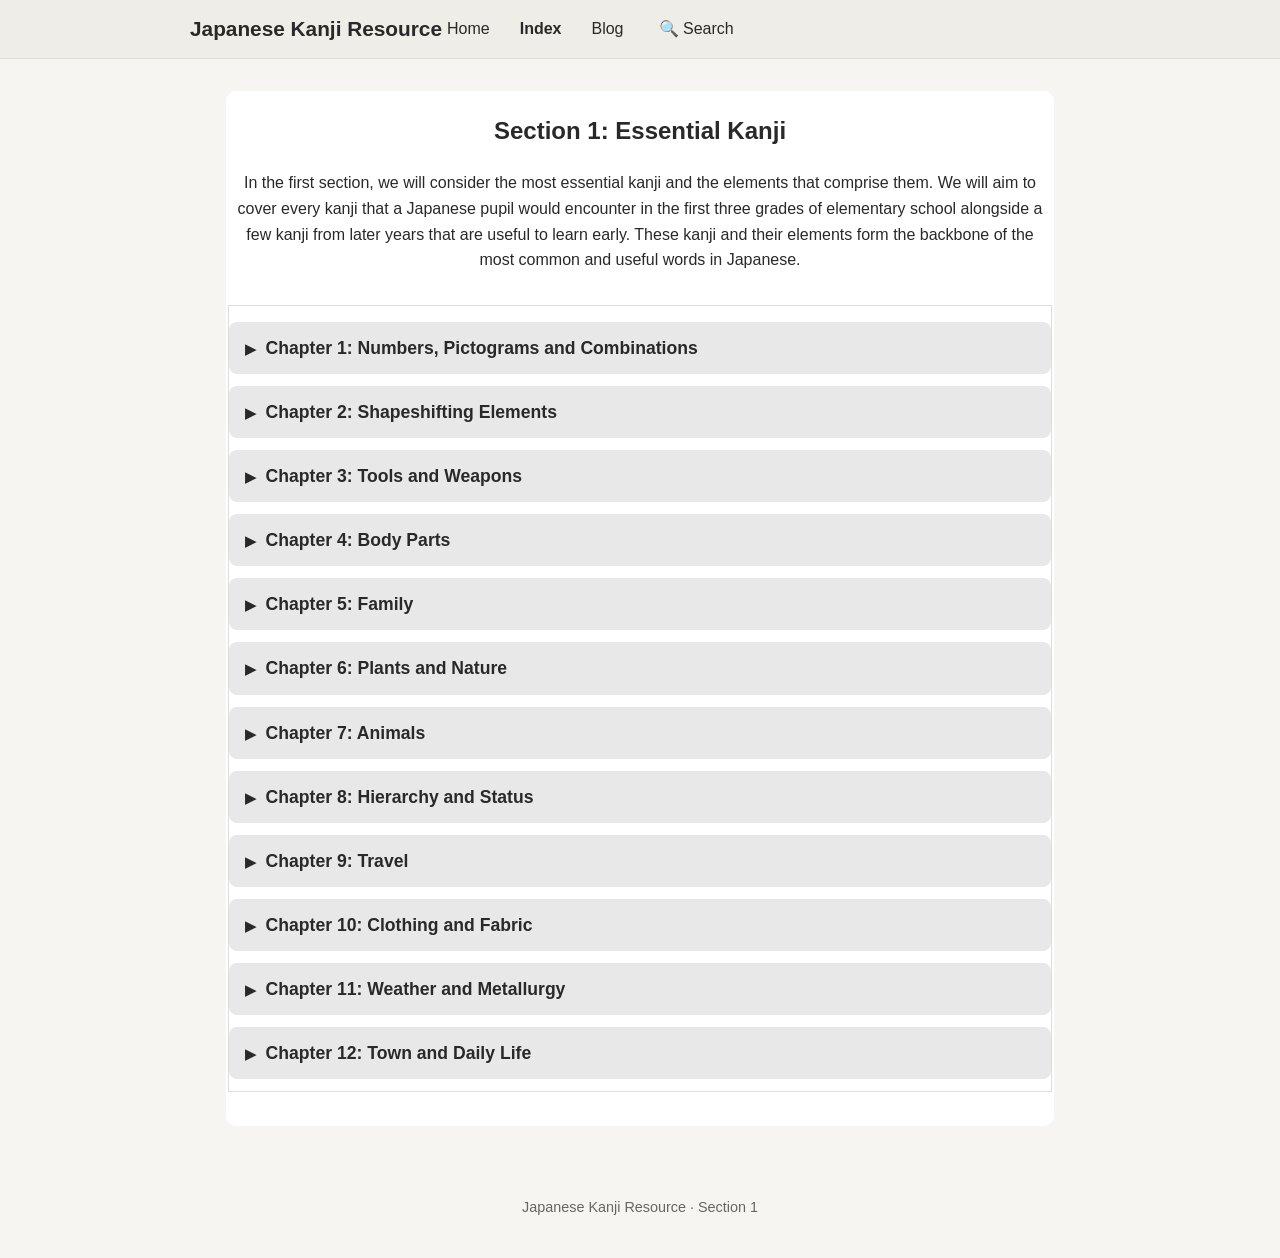
<file: index.html>
<!DOCTYPE html>
<html lang="en">
<head>
    <meta charset="UTF-8">
    <meta name="viewport" content="width=device-width, initial-scale=1.0">

    <title>Kanji Resource</title>

    <link rel="stylesheet" href="css/style.css">
</head>

<!--Create the main part of the website-->
<body>

    <div id="site-header"></div>

    <main>
        <section>
            <h2>Section 1: Essential Kanji</h2>
            <p>
                In the first section, we will consider the most essential kanji and the elements that comprise them.
                We will aim to cover every kanji that a Japanese pupil would encounter 
                in the first three grades of elementary school alongside a few kanji from later years that are useful to learn early.
                These kanji and their elements form the backbone of the most common and useful words in Japanese.

            </p>

            <article id="chapter-explorer">
                <ul id="chapter-explorer">
                    <li>Loading chapters...</li>
                </ul>
            </article>
        </section>
    </main>

    <!--Create the footer-->
    <footer>
        <p>Japanese Kanji Resource · Section 1</p>
    </footer>

    <script src="js/numbering.js"></script>
    <script src="js/main.js"></script>
    <script src="js/header.js"></script>
    
</body>
</html>
</file>
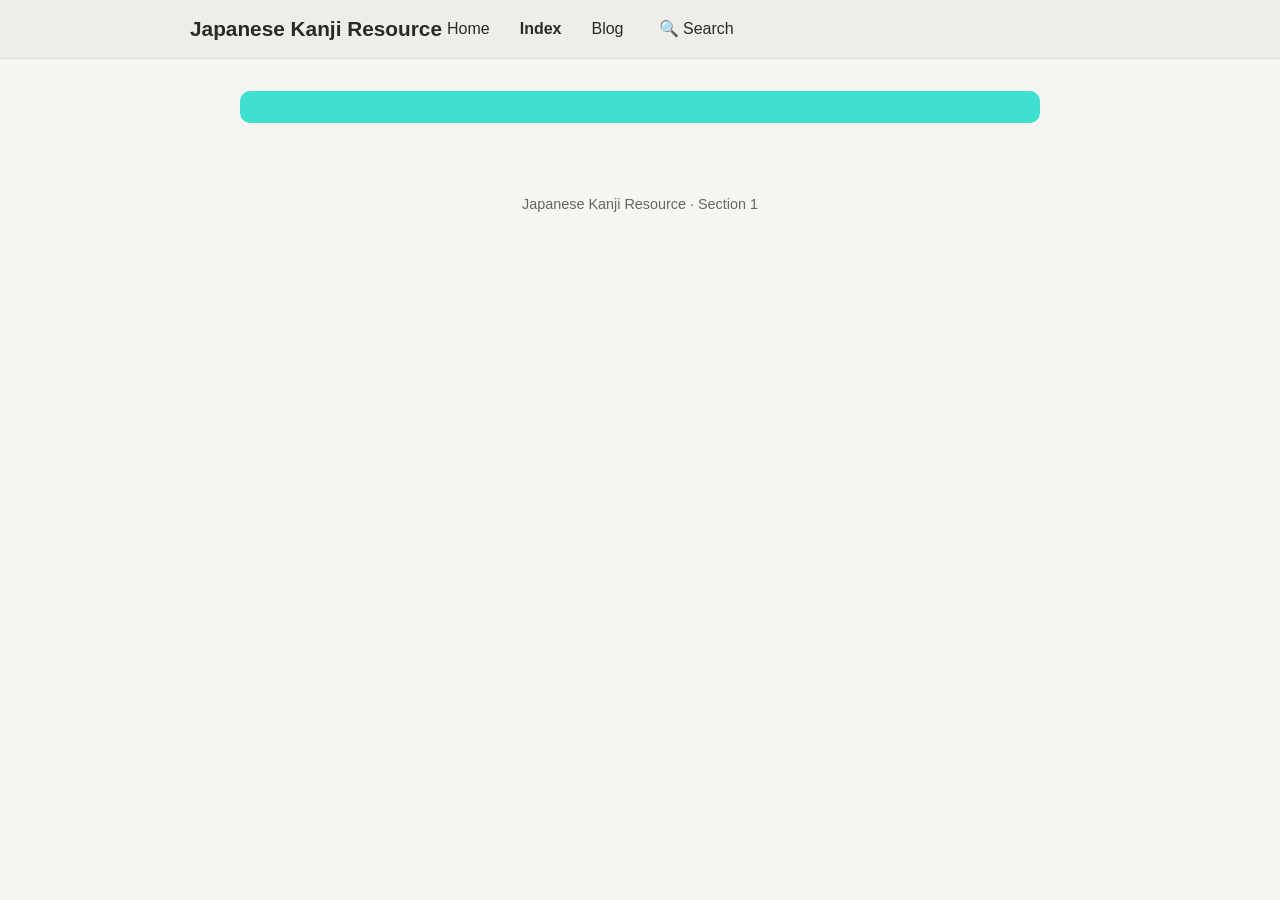
<file: element.html>
<!DOCTYPE html>
<html lang="en">
<head>
    <meta charset="UTF-8">
    <meta name="viewport" content="width=device-width, initial-scale=1.0">

    <title>Japanese Kanji Resource</title>

    <link rel="stylesheet" href="css/style.css">
</head>
<!--Create the main part of the website-->
<body>

    <div id="site-header"></div>

    <main>
        <section id="element-subsection">
            <p>Loading elements...</p>
        </section>
    </main>

    <!--Create the footer-->
    <footer>
        <p>Japanese Kanji Resource · Section 1</p>
    </footer>

    <script src="js/numbering.js"></script>
    <script src="js/element.js"></script>
    <script src="js/header.js"></script>

</body>
</html>
</file>
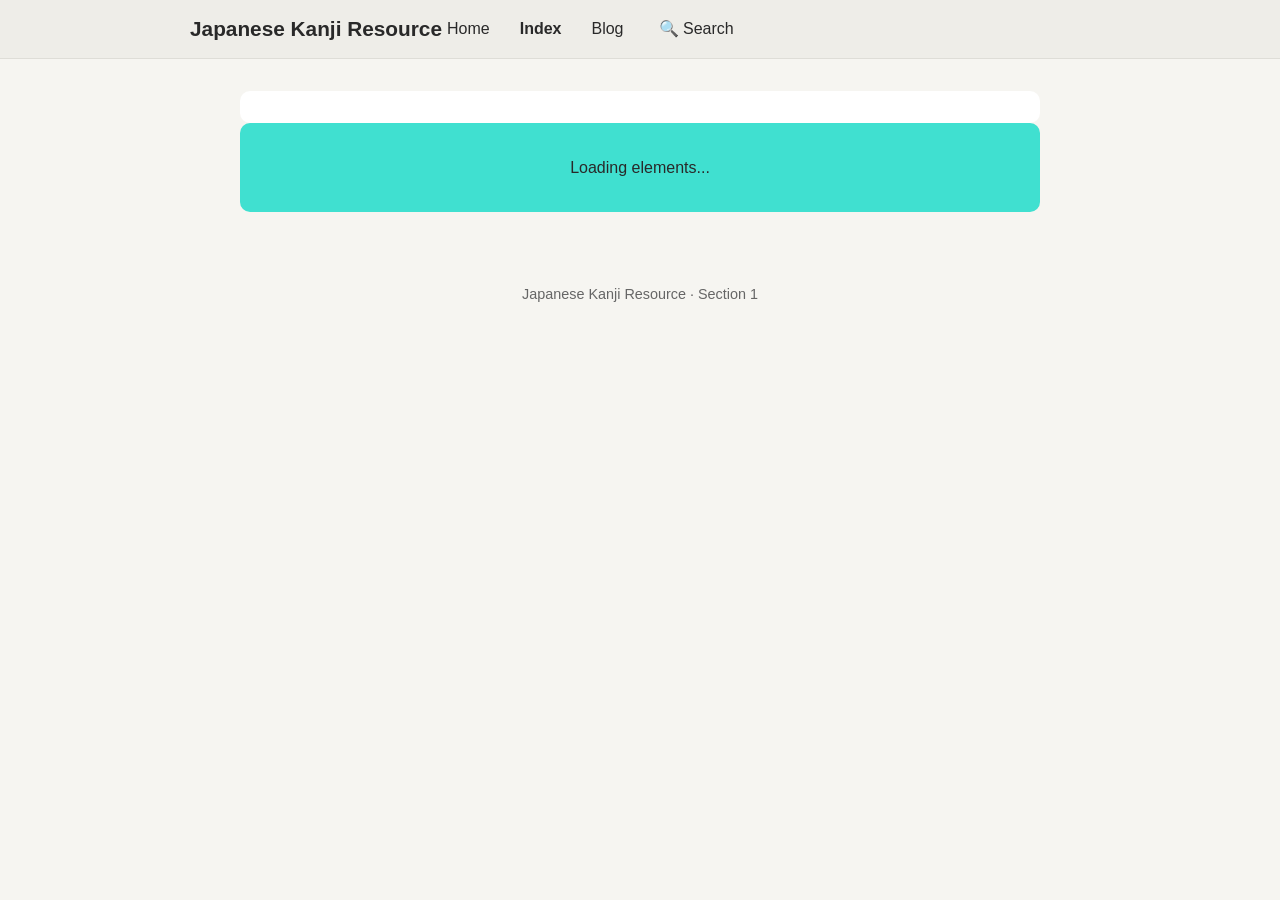
<file: kanji.html>
<!DOCTYPE html>
<html lang="en">
<head>
    <meta charset="UTF-8">
    <meta name="viewport" content="width=device-width, initial-scale=1.0">

    <title>Japanese Kanji Resource</title>

    <link rel="stylesheet" href="css/style.css">
</head>
<!--Create the main part of the website-->
<body>
    <div id="site-header"></div>
    <main>
        <section id="kanji-page">
            <p>Loading kanji...</p>
        </section>
        <section id="element-subsection">
            <p>Loading elements...</p>
        </section>
    </main>

    <!--Create the footer-->
    <footer>
        <p>Japanese Kanji Resource · Section 1</p>
    </footer>

    <script src="js/numbering.js"></script>
    <script src="js/kanji.js"></script>
    <script src="js/header.js"></script>

</body>
</html>
</file>
<file: css/style.css>
/* Basic page settings */
* {
    box-sizing: border-box;
}

@font-face {
    font-family: "SpecialKanji";
    src: url("../fonts/special-kanji.woff2") format("woff2");
    font-weight: normal;
    font-style: normal;
    unicode-range:
        U+20AD4,
        U+2000E,
        U+2D928,
        U+300EE,
        U+22189;
}

body {
    margin: 0;
    font-family: "SpecialKanji", Arial, sans-serif;
    line-height: 1.6;
    color: #292929;
    background-color: #f6f5f1;
}

header {
    background-color: #263d35;
    color: white;
    text-align: center;
    padding: 0.5rem 0.5rem;
}

/* Main heading area */
.site-header {
    /*Main site header section*/
    width: 100%;
    background-color: #eeede8;
    border-bottom: 1px solid #deddd7;
    box-sizing: border-box;
}

.header-container {
    max-width: 900px;
    margin: 0 auto;
    padding: 15px 25px;

    display: flex;
    align-items: center;
    justify-items: space-between;
    /* border: 1px solid #dddddd; /*
}

.header-brand {
    /*Brand Name font and styling*/
    font-size: 1.3rem;
    font-weight: bold;
    color: #292929;
    white-space: nowrap;
    padding: 0px 20px 0px 0px
}

.header-navigation {
    /*Create flex element for buttons and search bar*/
    display: flex;
    align-items: center;
    gap: 25px;
    /* border: 1px solid #dddddd; */
}

.nav-links {
    /*Styling for buttons on left-hand side*/
    display: flex;
    align-items: center;
    gap: 20px;
    /* border: 1px solid #dddddd; */
}

.nav-link, .search-toggle {
    /*Search bar toggle open and close*/
    font-family: inherit;
    font-size: 1rem;
    color: #292929;
    text-decoration: none;
    background: none;
    border: none;
    cursor: pointer;
    padding: 8px 5px;
}

.nav-link:hover, .search-toggle:hover {
    /*Change colour when hovering*/
    color: #77715f
}

/*Search Box*/
.header-search {
    display: flex;
    align-items: center;
}

.search-form {
    display: none;
    align-items: center;
    gap: 6px    ;
}
.search-form.active {
    display: flex;
}
.search-form input {
    /* Size and shape of search bar */
    width: 210px;
    padding: 8px 10px;
    font-family: inherit;
    font-size: 0.9rem;
    border: 1px solid #cccccc;
    border-radius: 4px;
}
.search-form button {
    /* Size and shape of search bar button */
    padding: 8px 12px;
    border: none;
    border-radius: 4px;
    background-color: #77715f;
    color: white;
    cursor: pointer;
}
/*Search Box*/

/*Mobile Menu*/
.menu-toggle {
    display: none;
    font-size: 1.5rem;
    background: none;
    border: none;
    cursor: pointer;
    color: #292929;
}

@media (max-width: 750px) {

    .header-container {
        flex-wrap: wrap;
        padding: 12px 18px;
    }

    .header-brand {
        font-size: 1.1rem;
    }

    .menu-toggle {
        display: block;
        margin-left: auto;
        /* border: 1px solid #dddddd; */
    }

    .header-navigation {
        display: none;
        width: 100%;
        flex-direction: column;
        align-items: stretch;
        gap: 10px;
        padding-top: 15px;
    }

    .header-navigation.active {
        display: flex;
    }

    .nav-links {
        flex-direction: column;
        align-items: stretch;
        gap: 5px;
    }

    .nav-link {
        text-align: left;
        padding: 10px 5px;
        border-bottom: 1px solid #deddd7;
    }

    .header-search {
        flex-direction: column;
        align-items: stretch;
    }

    .search-toggle {
        text-align: left;
        padding: 10px 5px;
    }

    .search-form {
        flex-direction: column;
        align-items: stretch;
        gap: 8px;
        padding: 5px;
    }

    .search-form input {
        width: auto;
    }
}

/*Mobile Menu*/
/* Main Heading */

/* Very top font */
header h1 {
    margin: 0;
    font-size: 2.3rem;
}
 /* Main text */
h2, h3, p, li {
    text-align: center;
    justify-content: center;
}

.italics {
    font-style: italic;
}

/* Main content */
main {
    max-width: 900px;
    margin: 2rem auto;
    padding: 0 2.25rem;
}

section {
    background-color: white;
    padding: 0.1rem;
    /* border: 1px solid #dddddd; */
    border-radius: 10px;
}


article {
    border-top: 1px solid #dddddd;
    border: 1px solid #dddddd;
    margin-top: 1rem;
    padding-top: 1rem;
}

/* Page footer */
footer {
    text-align: center;
    padding: 1.5rem;
    color: #666666;
    font-size: 0.9rem;
}

/* Chapter Explorer */
#chapter-explorer {
    margin: 2rem 0rem;
}

#chapter-explorer table {
    width: 100%;
    border-collapse: collapse;
    margin-top: 1rem;
}

/* th = Top of table, td = elements of table*/
#chapter-explorer th,
#chapter-explorer td {
    padding: 0.6rem;
    border: 1px solid #ccc;
    text-align: left;
}

#chapter-explorer th {
    font-weight: bold;
}

/* Make colour of every other table row a different shade*/
#chapter-explorer tbody tr:nth-child(even) {
    background-color: #f5f5f5;
}
#chapter-explorer tbody tr:nth-child(odd) {
    background-color: white;
}

/* Make kanji in the second column larger*/
#chapter-explorer td:nth-child(2) {
    font-size: 1.5rem;
}


/* Chapter Buttons */
.chapter-section {
    /* Chapter sections */
    margin-bottom: 12px;
}

.chapter-heading {
    /* Clickable chapter headings */
    cursor: pointer;
    padding: 12px 16px;
    border-radius: 8px;
    background-color: #e8e8e8;
    font-size: 1.1rem;
    font-weight: bold;
    list-style: none;
}

.chapter-heading::before {
    /* Add expand collapse indicator*/
    content: "▶";
    display: inline-block;
    margin-right: 10px;
    font-size: 0.8em;
    transition: transform 0.2s ease;
}

.chapter-section[open] .chapter-heading::before {
    /* Rotate the arrow when it is opened*/
    transform: rotate(90deg);
}

.chapter-section .kanji-grid {
    /* Space between heading and buttons*/
    margin-top: 12px;
}
/* Chapter Buttons */



/* Kanji Buttons */
.kanji-grid {
    /* Grid containing all the kanji buttons */
    display: grid;
    grid-template-columns: repeat(auto-fit, minmax(130px, 1fr));
    gap: 1rem;
    margin: 1.5rem 1.5rem;
    /* border: 1px solid #dddddd; */
}
.kanji-button {
    /* Individual kanji buttons */
    display: flex;
    flex-direction: column;
    align-items: center;
    justify-content: center;
    gap: 0.3rem;

    padding: 1rem;
    min-height: 140px;

    background-color: white;
    border: 1px solid #cccccc;
    border-radius: 8px;

    cursor: pointer;
    font: inherit;

    transition: border-color 0.2s, box-shadow 0.2s;
}

.kanji-button--kanji {
    background-color: white;
}

.kanji-button--element {
    background-color: turquoise;
}

.kanji-button--combined {
    padding: 0;
    gap: 0;
    overflow: hidden;

    display: flex;
    flex-direction: column;

    background-color: white;
}

.kanji-button-main {
    flex: 3;
    width: 100%;
    min-height: 105px;
    padding: 0.5rem;

    display: flex;
    flex-direction: column;
    align-items: center;
    justify-content: center;
    gap: 0.3rem;

    box-sizing: border-box;
    background-color: white;
}

.kanji-button-element-id {
    flex: 1;
    width: 100%;
    min-height: 35px;

    display: flex;
    align-items: center;
    justify-content: center;

    box-sizing: border-box;
    background-color: turquoise;

    color: #6d6c6c;
    font-size: 0.75rem;
}

.kanji-button:hover {
    /* Hover effect */
    border-color: #555555;
    box-shadow: 0 2px 6px rgba(0, 0, 0, 0.1);
}

.kanji-button:focus-visible {
    /* Keyboard accessibility */
    outline: 3px solid #333333;
    outline-offset: 3px;
}

.kanji-button-character {
    /* The kanji character */
    font-size: 3rem;
    line-height: 1.2;
}

.kanji-button-id {
    /* The internal ID */
    font-size: 0.75rem;
    color: #777777;
}

.kanji-button-keyword {
    /* The English keyword */
    font-size: 1rem;
}
/* Kanji Buttons */

/* Kanji Page */
#kanji-page { 
    /* Kanji Page */
    max-width: 800px;
    margin-inline: auto;
    padding: 1rem;
}

.kanji-id {
    text-align: center;
    margin: 0rem 0 0;
}

.kanji-navigation { 
    /* Navgiagtion Pane */
    display: flex;
    justify-content: space-between;
    align-items: center;
    gap: 1rem;
    max-height: 60px;
}

.kanji-navigation button {
    /* Navigation buttons */
    padding: 0.5rem 1rem;
    font: inherit;
    cursor: pointer;
}

.kanji-navigation button:disabled {
    /* Disabled Navigation Button */
    opacity: 0.4;
    cursor: not-allowed;
}

.kanji-hero { 
    /* Main Character and Keyword Card*/
    text-align: center;
    margin-bottom: 1.5rem;
    margin-top: 1.5rem;
}

.kanji-character {
    /* Large kanji Character */
    font-size: 7rem;
    font-weight: normal;
    line-height: 1.2;
    margin-top: 1rem;
    margin-bottom: 0;
}

.english-keyword {
    /*English keyword*/
    font-size: 1.5rem;
    margin: 0.5rem 0 0;
}

.kanji-information {
    /* Kanji Informatio card */
    border: 1px solid #dddddd;
    background-color: #ffffff;
}

.kanji-information h2 {
    /* Information card heading */
    font-size: 1.25rem;
    margin: 0 0 0.75rem;
}

.kanji-information p {
    /* Paragraphs inside the card */
    line-height: 1.6;
    margin: 1rem;
}
/* Kanji Page */

/* Vocabulary Table*/
.vocabulary-table {
    width: 100%;
    border-collapse: collapse;
    margin-top: 12px;
}

.vocabulary-table th,
.vocabulary-table td {
    padding: 10px;
    text-align: left;
    border-bottom: 1px solid #ddd;
}

.vocabulary-table th {
    font-weight: bold;
    background-color: #f2f2f2;
}

.vocabulary-table tr:hover {
    background-color: #f8f8f8;
}
/* Vocabulary Table*/

/* Elements Subsection */
#element-subsection {
    max-width: 800px;
    margin-inline: auto;
    padding: 1rem;
    background-color: turquoise;
}
</file>
